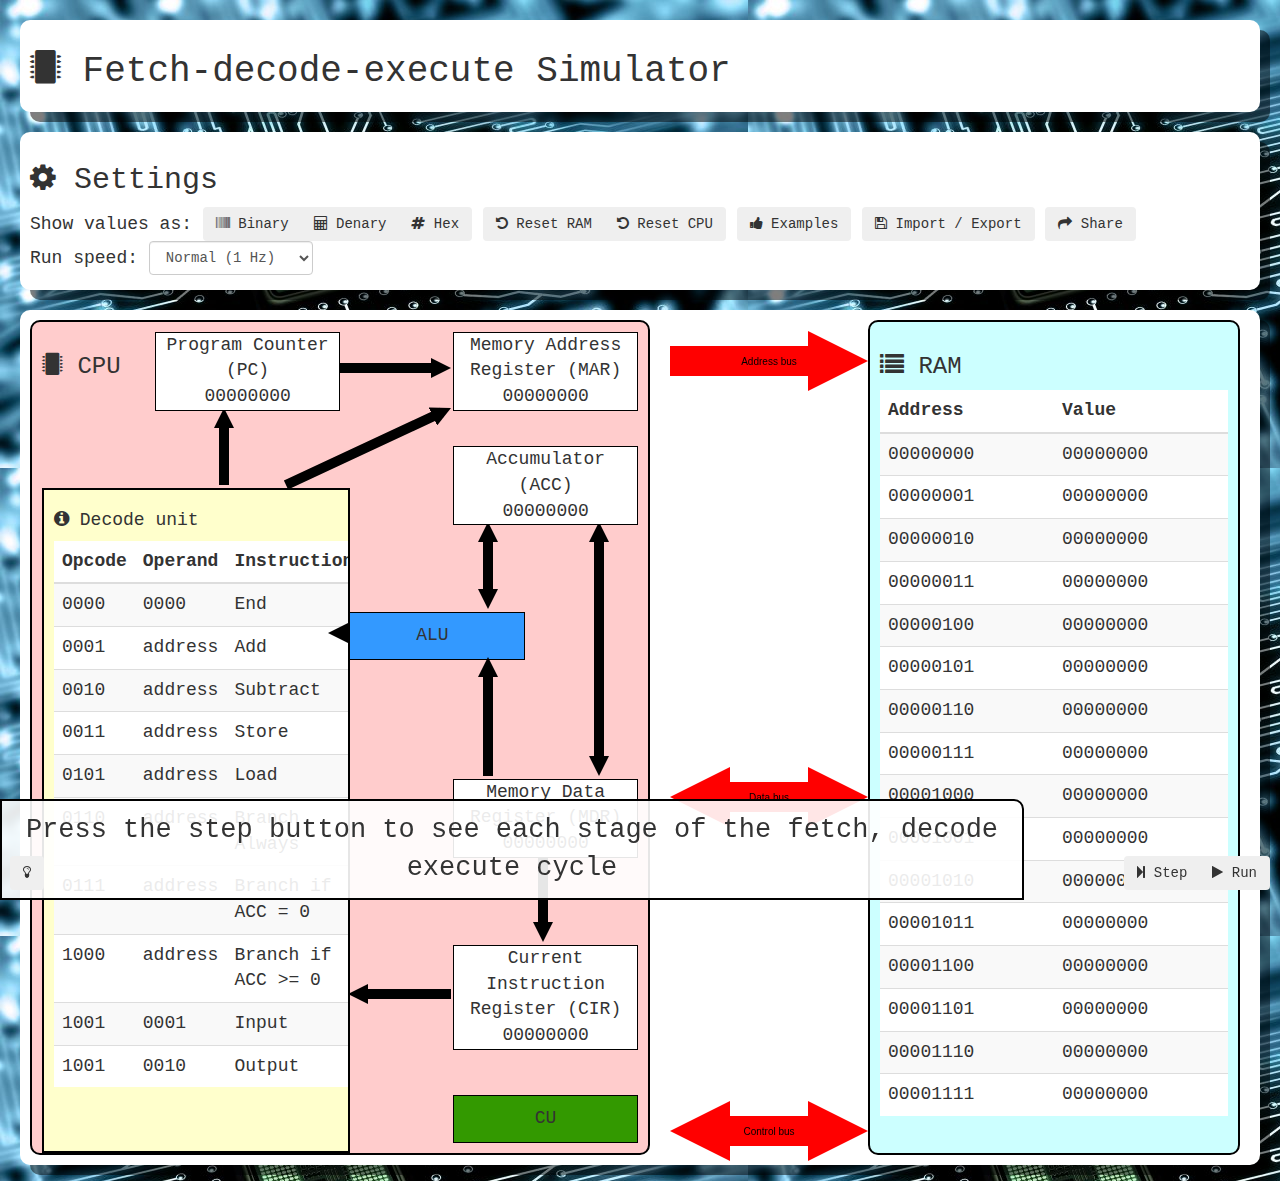
<file: index.html>
<!DOCTYPE html>
<html>
<head>
<title>OCR A Level CPU simulator</title>
<meta name="viewport" content="width=device-width, initial-scale=1">
<link rel="stylesheet" href="https://maxcdn.bootstrapcdn.com/bootstrap/3.3.7/css/bootstrap.min.css">
<link rel="stylesheet" href="https://maxcdn.bootstrapcdn.com/font-awesome/4.7.0/css/font-awesome.min.css">
<link href="https://fonts.googleapis.com/css?family=VT323" rel="stylesheet">
<link rel="stylesheet" href="media/styles.css">

<script type="text/javascript" src="https://code.jquery.com/jquery-3.2.1.min.js"></script>
<script type="text/javascript" src="https://maxcdn.bootstrapcdn.com/bootstrap/3.3.7/js/bootstrap.min.js"></script>
<script type="text/javascript" src="lib/cpu.js"></script>
<script type="text/javascript" src="lib/raphael.min.js"></script>

</head>
<body>

<div class="box">
<h1><i class="fa fa-microchip"></i> Fetch-decode-execute Simulator</h1>
<!-- <div>This tool is designed to simulate the registers and busses inside a Von Neumann CPU for students studying for an A Level Computer Science (OCR Exam board)</div>
<div>It's designed as a visual aid to step through each stage of the <a href="https://student.craigndave.org/videos/ocr-alevel-slr01-fetch-decode-execute-cycle" target="_blank">fetch-decode-execute cycle</a> so that you can see the purpose of each <a href="https://student.craigndave.org/videos/ocr-alevel-slr01-alu-cu-registers-and-buses" target="_blank">register and bus within the CPU</a>. The structure of the CPU is designed to look similar to the one featured in the Craig'n'Dave videos which uses a binary version of the <a href="https://en.wikipedia.org/wiki/Little_man_computer" target="_blank">LMC instruction set</a></div> -->

</div>

<div id="options" class="box">
<h2><i class="fa fa-cog"></i> Settings</h2>
Show values as: 
<div class="btn-group" role="group" aria-label="Number base">
<button type="button" class="btn btn_values btn-secondary" id="btn_values_binary"><i class="fa fa-barcode"></i> Binary</button>
<button type="button" class="btn btn_values btn-secondary" id="btn_values_denary"><i class="fa fa-calculator"></i> Denary</button>
<button type="button" class="btn btn_values btn-secondary" id="btn_values_hex"><i class="fa fa-hashtag"></i> Hex</button>
</div>

<div class="btn-group" role="group" aria-label="Reset">
<button type="button" class="btn btn_values btn-secondary" id="btn_reset_ram"><i class="fa fa-undo"></i> Reset RAM</button>
<button type="button" class="btn btn_values btn-secondary" id="btn_reset_cpu"><i class="fa fa-undo"></i> Reset CPU</button>
</div>

<button type="button" class="btn btn-secondary" id="btn_examples" data-toggle="modal" data-target="#modal_examples"><i class="fa fa-thumbs-up"></i> Examples</button>

<button type="button" class="btn btn-secondary" id="btn_import_export" data-toggle="modal" data-target="#modal_export"><i class="fa fa-save"></i> Import / Export</button>

<button type="button" class="btn btn-secondary" id="btn_share"><i class="fa fa-share"></i> Share</button>

<span class="form-group">
  <label for="run_speed">Run speed:
  <select class="form-control" id="run_speed">
    <option value="10">Turbo (100 Hz)</option>
    <option value="10">Fast (2 Hz)</option>
    <option value="10" selected>Normal (1 Hz)</option>
    <option value="10">Slow (0.5 Hz)</option>
    <option value="10">Slug (0.2 Hz)</option>
  </select>
  </label>
</span>

<div id="run_buttons" class="btn-group" role="group" aria-label="Run">
<button type="button" class="btn btn-secondary" id="btn_step"><i class="fa fa-step-forward"></i> Step</button>
<button type="button" class="btn btn-secondary" id="btn_run"><i class="fa fa-play"></i> Run</button>
</div>

<button type="button" class="btn btn-secondary" id="btn_toggle_hint"><i class="fa fa-lightbulb-o"></i></button>
<div id="hint"><span id="hint_text">Press the step button to see each stage of the fetch, decode execute cycle</span></div>
</div>

<div id="cpu" class="box">
</div>


<div id="modal_change_value" class="modal fade" role="dialog">
  <div class="modal-dialog">
    <!-- Modal content-->
    <div class="modal-content">
      <div class="modal-header">
        <button type="button" class="close" data-dismiss="modal">&times;</button>
        <h4 class="modal-title" id="modal_change_value_title">Change value</h4>
      </div>
      <div class="modal-body">
        <p>Change value from: <span id="change_value_from"></span> to <input type="text" class="form-control edit-text" id="change_value_to"></p>
      </div>
      <div class="modal-footer">
        <button type="button" id="btn_change_value_ok" class="btn btn-default" data-dismiss="modal"><i class="fa fa-check"></i> OK</button>
        <button type="button" class="btn" data-dismiss="modal"><i class="fa fa-close"></i> Cancel</button>
      </div>
    </div>

  </div>
</div>

<div id="modal_export" class="modal fade" role="dialog">
  <div class="modal-dialog">
    <!-- Modal content-->
    <div class="modal-content">
      <div class="modal-header">
        <button type="button" class="close" data-dismiss="modal">&times;</button>
        <h4 class="modal-title" id="modal_change_value_title">Copy and paste program hex code</h4>
      </div>
      <div class="modal-body">
        <textarea id="export_hex" class="form-control" rows="5"></textarea>
      </div>
      <div class="modal-footer">
                <button type="button" id="btn_export" class="btn btn-default" data-dismiss="modal"><i class="fa fa-share"></i> Export</button>
                <button type="button" id="btn_import" class="btn btn-default" data-dismiss="modal"><i class="fa fa-check"></i> Import</button>
        <button type="button" class="btn" data-dismiss="modal"><i class="fa fa-close"></i> Cancel</button>
      </div>
    </div>

  </div>
</div>

<div id="modal_examples" class="modal fade" role="dialog">
  <div class="modal-dialog">
    <!-- Modal content-->
    <div class="modal-content">
      <div class="modal-header">
        <button type="button" class="close" data-dismiss="modal">&times;</button>
        <h4 class="modal-title" id="modal_change_value_title">Example projects</h4>
      </div>
      <div class="modal-body">
        <ol>
        <li><a href="?ram=00000000000000000000000000000000">Blank project</a></li>
        <li><a href="?ram=5f1e9200000000000000000000000201">1+2</a></li>
        <li><a href="?ram=913f911f920000000000000000000000">Add two numbers</a></li>
        <li><a href="?ram=913f913e2f895f92005e920000000000">Find the biggest out of two numbers</a></li>
        </ol>
      </div>
      <div class="modal-footer">
        <button type="button" id="btn_import" class="btn btn-default" data-dismiss="modal"><i class="fa fa-check"></i> Import</button>
        <button type="button" class="btn" data-dismiss="modal"><i class="fa fa-close"></i> Cancel</button>
      </div>
    </div>

  </div>
</div>
</body>
</html>
</file>
<file: media/styles.css>
body {
	font-family: 'Goldman', monospace;
	background-image: url('background.jpg');
	font-size: 18px;
}

.box {
	padding: 10px;
	background-color: #FFF;
	border-radius: 10px;
	box-shadow: 10px 10px rgba(0,0,0, 0.5);
	margin: 20px;
}
.ram {
	position: absolute;
	bottom: 0px;
	top: 0px;
	right: 10px;
	width: 30%;
	overflow-y: scroll;
	border: 2px solid #000;
	border-radius: 10px;
	margin: 10px;
	padding: 10px;
	background-color: #CFF;
}
.ram table {
	background-color: #FFF;
}
.decode_unit {
	position: absolute;
	top: 20%;
	background-color: #FFC;
	border: 2px solid #000;
	padding: 10px;
	overflow-y: scroll;
	bottom: 0px;
	max-width: 50%;
}

.decode_unit table {
	background-color: #FFF;
}

#cpu {
	position: relative;
	height: 95vh;
}

.cpu {
	position: absolute;
	left: 0px;
	top: 0px;
	padding: 10px;
	margin: 10px;
	width: 50%;
	border: 2px solid #000;
	border-radius: 10px;
	background-color:#FCC;
	bottom: 0px;
}
.value {
	transition: all 0.5s;
}
.value:hover {
	font-size: 2em;
}

.register {
	position: absolute;
	width: 30%;
	background-color: #FFF;
	border: 1px solid #000;
	text-align: center;
	z-index: 200;
}

#reg_pc {
	left: 20%;
	top: 10px;
}

#reg_mar {
	right: 10px;
	top: 10px;
}

#reg_acc {
	right: 10px;
	top: 15%;
}

#reg_mdr {
	right: 10px;
	top: 55%;
}

#reg_cir {
	right: 10px;
	top: 75%;
}

#alu,#cu {
	position: absolute;
	text-align: center;
	padding: 10px;
	display: block;
	width: 30%;
	border: 1px solid #000;
}

#alu {
	left: 50%;
	top: 35%;
	background-color: #39F;
}

#cu {
	right: 10px;
	bottom: 10px;
	background-color: #390;
}

#drawing {
	position: absolute;
	width: 100%;
	height: 100%;
	pointer-events: none;
	z-index: 100;
}
.value_binary:hover:before {
	content: "\f105 ";
	font-family: FontAwesome;
}

.value_denary:hover:before {
	content: "\f105 ";
	font-family: FontAwesome;
}

.value_hex:hover:before {
	content: "\f105 ";
	font-family: FontAwesome;
}

.edit-text {
	text-align: center;
}
#run_buttons {
	position: fixed;
	bottom: 10px;
	right: 10px;
	z-index: 300;
}

#hint {
	position: fixed;
	bottom: 0px;
	left: 0px;
	width: 80%;
	background-color: rgba(255,255,255,0.9);
	border: 2px solid #000;
	border-radius: 0px 10px 0px 0px;
	z-index: 250;
	padding: 10px;
	text-align: center;
	font-size: 1.5em;
	transition: all 1s;
	pointer-events: none;
}


.hint-hidden {
	opacity: 0;
}

#btn_toggle_hint {
	position: fixed;
	left: 10px;
	bottom: 10px;
	z-index: 350;
}

.fetch_decode_execute {
	border-radius: 10px;
	padding: 10px;
	margin: 10px;
}

.hint_name {
	font-weight: bold;
	color: #F00;
}

.fetch {
	background-color: #F00;
}

.decode {
	background-color: #0F0;
}

.execute {
	background-color: #00F;
	color: #FFF;
}

@keyframes highlight {
	from {box-shadow:  0px 0px 15px rgba(255,0,0,0.5);}
	to {box-shadow:  0px 0px 30px rgba(255,0,0,1);}
}

.active {
	animation: highlight 2s linear infinite alternate;
}

.current_instruction::after{
	content: " \f04b ";
	font-family: FontAwesome;
}

.form-group label {
    text-align: left;
    font-weight: normal;
}

.form-group select {
    display: inline-block;
    width: auto;
    vertical-align: middle;
}

#ad {
	text-align: center;
}
</file>
